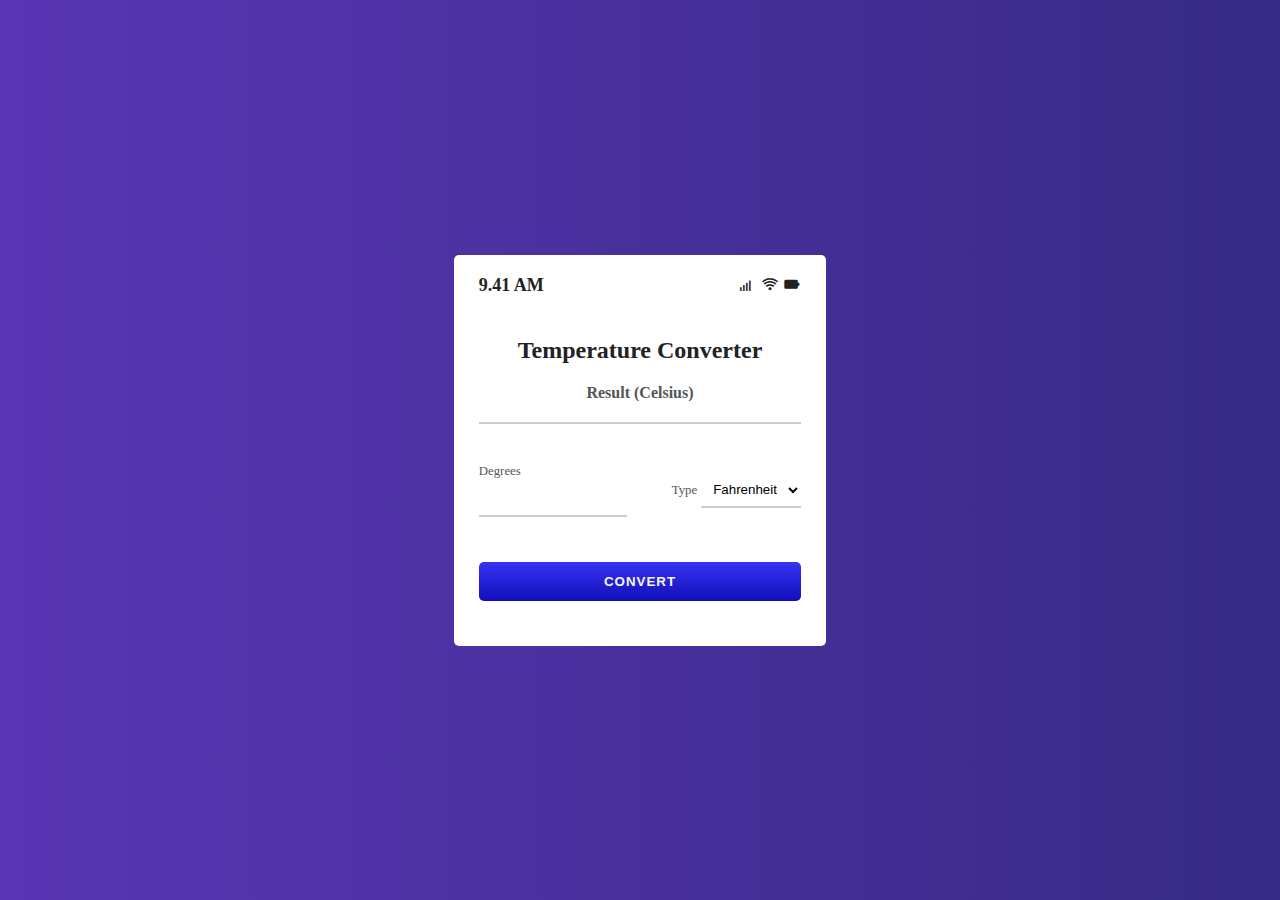
<file: temperature convertor/index.html>
<!DOCTYPE html>
<html lang="en">
  <head>
    <meta charset="UTF-8" />
    <meta name="viewport" content="width=device-width, initial-scale=1.0" />
    <title>Temperature Converter Website using html, css & JavaScript</title>
    <!-- css link -->
    <link rel="stylesheet" href="css/css/styles.css" />

    <!-- box icons -->
    <link rel="stylesheet"
  href="https://unpkg.com/boxicons@latest/css/boxicons.min.css">

      <!-- font awesome -->
      <link rel="stylesheet" href="https://cdnjs.cloudflare.com/ajax/libs/font-awesome/4.7.0/css/font-awesome.min.css">

  </head>
  <body>
    <div class="container">
        <div class="temperature-converter">
            <div class="mobile">
                <p class="time">9.41 AM</p>
                <div>
                    <i class='bx bx-signal-4'></i>
                    <i class='bx bx-wifi' ></i>
                    <i class='bx bxs-battery' ></i>
                </div>
            </div>

            <h1 class="title">Temperature Converter</h1>

            <div class="result">
              <span class="result-heading">Result (Celsius)</span>
              <h2 class="celsius-value" id="celsius"></h2>
            </div>

            <!-- input field -->
            <div class="degree-type">
                <!-- for degrees -->
              <div class="degree-field">
                <label for="degree">Degrees</label>
                <input type="number" name="degree" id="degree" />
              </div>

              <!-- for option selection -->
              <div class="temp-field">
                <label for="temp-type">Type</label>
                <select name="temperatures" id="temp-type" autocomplete="on">
                  <option id="fahrenheit" value="fahrenheit">Fahrenheit</option>
                  <option id="kelvin" value="kelvin">Kelvin</option>
                </select>
              </div>
            </div>
            <button id="convert-btn">Convert</button>
            
        </div>
      </div>
    <!-- script tags -->
    <script src="js/app.js"></script>
  </body>
</html>
</file>
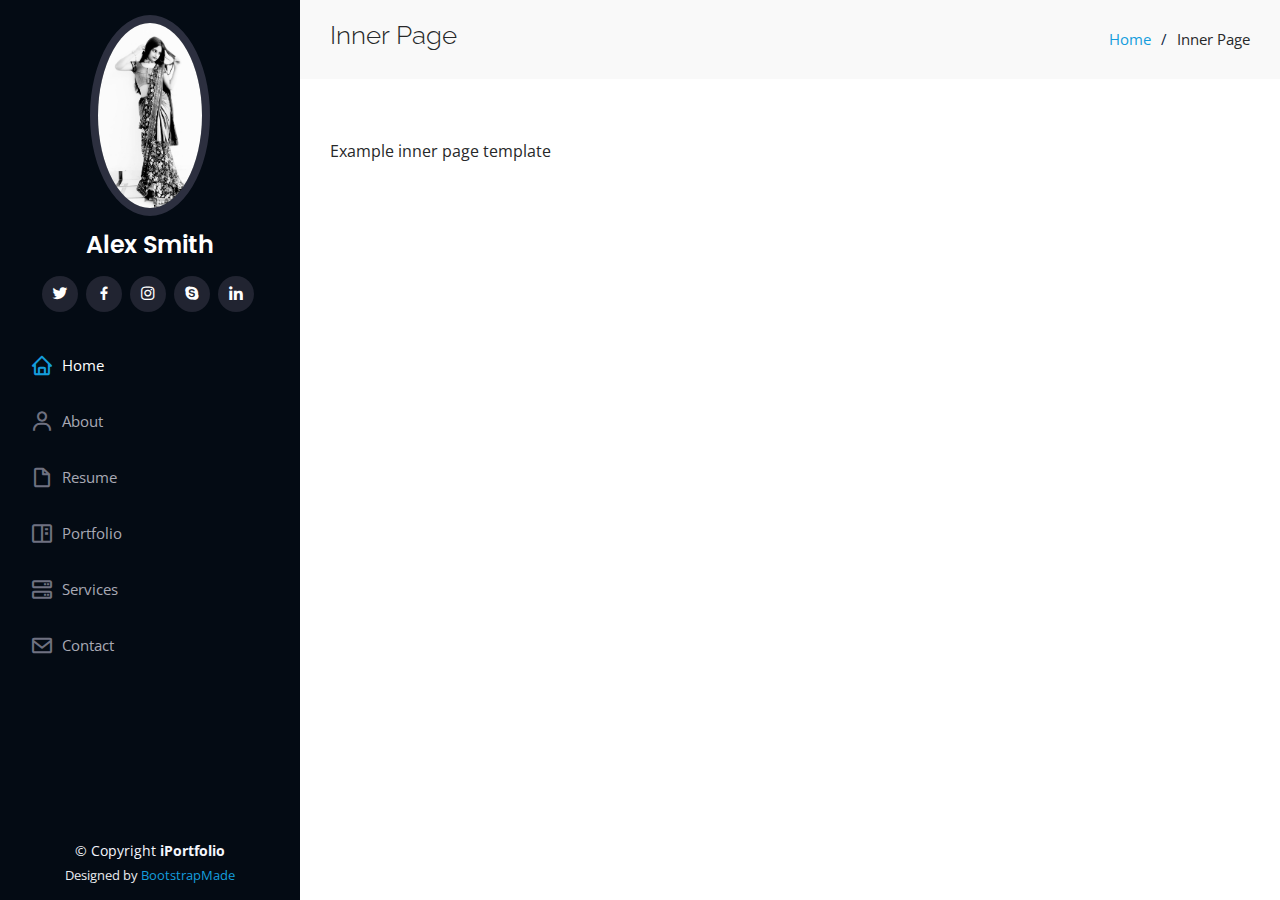
<file: portfolioo/inner-page.html>
<!DOCTYPE html>
<html lang="en">

<head>
  <meta charset="utf-8">
  <meta content="width=device-width, initial-scale=1.0" name="viewport">

  <title>Inner Page - iPortfolio Bootstrap Template</title>
  <meta content="" name="description">
  <meta content="" name="keywords">

  <!-- Favicons -->
  <link href="assets/img/favicon.png" rel="icon">
  <link href="assets/img/apple-touch-icon.png" rel="apple-touch-icon">

  <!-- Google Fonts -->
  <link href="https://fonts.googleapis.com/css?family=Open+Sans:300,300i,400,400i,600,600i,700,700i|Raleway:300,300i,400,400i,500,500i,600,600i,700,700i|Poppins:300,300i,400,400i,500,500i,600,600i,700,700i" rel="stylesheet">

  <!-- Vendor CSS Files -->
  <link href="assets/vendor/aos/aos.css" rel="stylesheet">
  <link href="assets/vendor/bootstrap/css/bootstrap.min.css" rel="stylesheet">
  <link href="assets/vendor/bootstrap-icons/bootstrap-icons.css" rel="stylesheet">
  <link href="assets/vendor/boxicons/css/boxicons.min.css" rel="stylesheet">
  <link href="assets/vendor/glightbox/css/glightbox.min.css" rel="stylesheet">
  <link href="assets/vendor/swiper/swiper-bundle.min.css" rel="stylesheet">

  <!-- Template Main CSS File -->
  <link href="assets/css/style.css" rel="stylesheet">

 
</head>

<body>

  <!-- ======= Mobile nav toggle button ======= -->
  <i class="bi bi-list mobile-nav-toggle d-xl-none"></i>

  <!-- ======= Header ======= -->
  <header id="header">
    <div class="d-flex flex-column">

      <div class="profile">
        <img src="assets/img/IMG_20211114_165526.jpg" alt="" class="img-fluid rounded-circle">
        <h1 class="text-light"><a href="index.html">Alex Smith</a></h1>
        <div class="social-links mt-3 text-center">
          <a href="#" class="twitter"><i class="bx bxl-twitter"></i></a>
          <a href="#" class="facebook"><i class="bx bxl-facebook"></i></a>
          <a href="#" class="instagram"><i class="bx bxl-instagram"></i></a>
          <a href="#" class="google-plus"><i class="bx bxl-skype"></i></a>
          <a href="#" class="linkedin"><i class="bx bxl-linkedin"></i></a>
        </div>
      </div>

      <nav id="navbar" class="nav-menu navbar">
        <ul>
          <li><a href="#hero" class="nav-link scrollto active"><i class="bx bx-home"></i> <span>Home</span></a></li>
          <li><a href="#about" class="nav-link scrollto"><i class="bx bx-user"></i> <span>About</span></a></li>
          <li><a href="#resume" class="nav-link scrollto"><i class="bx bx-file-blank"></i> <span>Resume</span></a></li>
          <li><a href="#portfolio" class="nav-link scrollto"><i class="bx bx-book-content"></i> <span>Portfolio</span></a></li>
          <li><a href="#services" class="nav-link scrollto"><i class="bx bx-server"></i> <span>Services</span></a></li>
          <li><a href="#contact" class="nav-link scrollto"><i class="bx bx-envelope"></i> <span>Contact</span></a></li>
        </ul>
      </nav><!-- .nav-menu -->
    </div>
  </header><!-- End Header -->

  <main id="main">

    <!-- ======= Breadcrumbs ======= -->
    <section class="breadcrumbs">
      <div class="container">

        <div class="d-flex justify-content-between align-items-center">
          <h2>Inner Page</h2>
          <ol>
            <li><a href="index.html">Home</a></li>
            <li>Inner Page</li>
          </ol>
        </div>

      </div>
    </section><!-- End Breadcrumbs -->

    <section class="inner-page">
      <div class="container">
        <p>
          Example inner page template
        </p>
      </div>
    </section>

  </main><!-- End #main -->

  <!-- ======= Footer ======= -->
  <footer id="footer">
    <div class="container">
      <div class="copyright">
        &copy; Copyright <strong><span>iPortfolio</span></strong>
      </div>
      <div class="credits">
        <!-- All the links in the footer should remain intact. -->
        <!-- You can delete the links only if you purchased the pro version. -->
        <!-- Licensing information: https://bootstrapmade.com/license/ -->
        <!-- Purchase the pro version with working PHP/AJAX contact form: https://bootstrapmade.com/iportfolio-bootstrap-portfolio-websites-template/ -->
        Designed by <a href="https://bootstrapmade.com/">BootstrapMade</a>
      </div>
    </div>
  </footer><!-- End  Footer -->

  <a href="#" class="back-to-top d-flex align-items-center justify-content-center"><i class="bi bi-arrow-up-short"></i></a>

  <!-- Vendor JS Files -->
  <script src="assets/vendor/purecounter/purecounter_vanilla.js"></script>
  <script src="assets/vendor/aos/aos.js"></script>
  <script src="assets/vendor/bootstrap/js/bootstrap.bundle.min.js"></script>
  <script src="assets/vendor/glightbox/js/glightbox.min.js"></script>
  <script src="assets/vendor/isotope-layout/isotope.pkgd.min.js"></script>
  <script src="assets/vendor/swiper/swiper-bundle.min.js"></script>
  <script src="assets/vendor/typed.js/typed.umd.js"></script>
  <script src="assets/vendor/waypoints/noframework.waypoints.js"></script>
  <script src="assets/vendor/php-email-form/validate.js"></script>

  <!-- Template Main JS File -->
  <script src="assets/js/main.js"></script>

</body>

</html>
</file>
<file: temperature convertor/css/css/styles.css>
* {
    box-sizing: border-box;
    margin: 0;
    padding: 0;
  }
  
  body {
    background-color: #020d45;
    background: linear-gradient(90deg, #5936b4 0%, #362a84 100%);
    color: #222;
    font-size: 1rem;
    display: flex;
    justify-content: center;
    align-items: center;
    width: 100vw;
    height: 100vh;
  }
  
  .mobile {
    display: flex;
    justify-content: space-between;
    margin-bottom: 40px;
    font-size: 18px;
    font-weight: 700;
  }
  
  .temperature-converter {
    background: #fff;
    border-radius: 5px;
    position: relative;
    display: flex;
    flex-direction: column;
    justify-content: center;
    padding: 20px 25px 45px;
    min-width: 320px;
    width: 100%;
    height: auto;
    box-shadow: -5px -5px 250px 0px rgba(255, 255, 255, 0.02) inset;
    backdrop-filter: blur(21px);
  }
  
  .title {
    color: #222;
    font-size: 1.5rem;
    text-align: center;
  }
  .result {
    text-align: center;
    margin: 20px 0;
  }
  .result-heading {
    color: #555;
    font-size: 1rem;
    font-weight: 600;
  }
  .celsius-value {
    border-bottom: 2px solid #ccc;
    padding: 10px;
    transition: all .45s ease;
  }
  label {
    color: #555;
    font-size: 0.8rem;
    margin-bottom: 5px;
  }
  input,
  select {
    background: transparent;
    border: none;
    outline: none;
    border-bottom: 2px solid #ccc;
    padding: 8px;
    margin-bottom: 15px;
  }
  input:focus {
    border: 1px solid #4c49f3;
  }
  .degree-type {
    display: flex;
    justify-content: space-between;
    align-items: center;
    padding: 20px 0;
  }
  .degree-field {
    display: flex;
    flex-direction: column;
    width: 46%;
  }
  option {
    background-color: #3c39e7;
    color: #f6f6f6;
  }
  #convert-btn {
    background: linear-gradient(to bottom, #3633f3, #120fb9);
    border: none;
    outline: none;
    border-radius: 5px;
    color: #f6f6f6;
    cursor: pointer;
    font-weight: bold;
    letter-spacing: 1px;
    text-transform: uppercase;
    margin-top: 10px;
    padding: 12px 80px;
    transition: all 0.3s ease-in;
  }
  #convert-btn:hover {
    background: linear-gradient(to bottom, #4a47e7, #322fda);
  }
  
  /* Add a right margin to each icon */
  
  .fa {
    margin-left: -12px;
    margin-right: 8px;
  }
  
  .loading {
    display: none;
  }
</file>
<file: portfolioo/assets/css/style.css>
body {
  font-family: "Open Sans", sans-serif;
  color: #272829;
}

a {
  color: #149ddd;
  text-decoration: none;
}

a:hover {
  color: #37b3ed;
  text-decoration: none;
}

h1,
h2,
h3,
h4,
h5,
h6 {
  font-family: "Raleway", sans-serif;
}

/*--------------------------------------------------------------
# Back to top button
--------------------------------------------------------------*/
.back-to-top {
  position: fixed;
  visibility: hidden;
  opacity: 0;
  right: 15px;
  bottom: 15px;
  z-index: 996;
  background: #149ddd;
  width: 40px;
  height: 40px;
  border-radius: 50px;
  transition: all 0.4s;
}

.back-to-top i {
  font-size: 28px;
  color: #fff;
  line-height: 0;
}

.back-to-top:hover {
  background: #2eafec;
  color: #fff;
}

.back-to-top.active {
  visibility: visible;
  opacity: 1;
}

/*--------------------------------------------------------------
# Header
--------------------------------------------------------------*/
#header {
  position: fixed;
  top: 0;
  left: 0;
  bottom: 0;
  width: 300px;
  transition: all ease-in-out 0.5s;
  z-index: 9997;
  transition: all 0.5s;
  padding: 0 15px;
  background: #040b14;
  overflow-y: auto;
}

#header .profile img {
  margin: 15px auto;
  display: block;
  width: 120px;
  border: 8px solid #2c2f3f;
}

#header .profile h1 {
  font-size: 24px;
  margin: 0;
  padding: 0;
  font-weight: 600;
  -moz-text-align-last: center;
  text-align-last: center;
  font-family: "Poppins", sans-serif;
}

#header .profile h1 a,
#header .profile h1 a:hover {
  color: #fff;
  text-decoration: none;
}

#header .profile .social-links a {
  font-size: 18px;
  display: inline-block;
  background: #212431;
  color: #fff;
  line-height: 1;
  padding: 8px 0;
  margin-right: 4px;
  border-radius: 50%;
  text-align: center;
  width: 36px;
  height: 36px;
  transition: 0.3s;
}

#header .profile .social-links a:hover {
  background: #149ddd;
  color: #fff;
  text-decoration: none;
}

#main {
  margin-left: 300px;
}

.container,
.container-fluid {
  padding-left: 30px;
  padding-right: 30px;
}

@media (max-width: 1199px) {
  #header {
    left: -300px;
  }

  #main {
    margin-left: 0;
  }

  .container,
  .container-fluid {
    padding-left: 12px;
    padding-right: 12px;
  }
}

/*--------------------------------------------------------------
# Navigation Menu
--------------------------------------------------------------*/
/* Desktop Navigation */
.nav-menu {
  padding: 30px 0 0 0;
}

.nav-menu * {
  margin: 0;
  padding: 0;
  list-style: none;
}

.nav-menu>ul>li {
  position: relative;
  white-space: nowrap;
}

.nav-menu a,
.nav-menu a:focus {
  display: flex;
  align-items: center;
  color: #a8a9b4;
  padding: 12px 15px;
  margin-bottom: 8px;
  transition: 0.3s;
  font-size: 15px;
}

.nav-menu a i,
.nav-menu a:focus i {
  font-size: 24px;
  padding-right: 8px;
  color: #6f7180;
}

.nav-menu a:hover,
.nav-menu .active,
.nav-menu .active:focus,
.nav-menu li:hover>a {
  text-decoration: none;
  color: #fff;
}

.nav-menu a:hover i,
.nav-menu .active i,
.nav-menu .active:focus i,
.nav-menu li:hover>a i {
  color: #149ddd;
}

/* Mobile Navigation */
.mobile-nav-toggle {
  position: fixed;
  right: 15px;
  top: 15px;
  z-index: 9998;
  border: 0;
  font-size: 24px;
  transition: all 0.4s;
  outline: none !important;
  background-color: #149ddd;
  color: #fff;
  width: 40px;
  height: 40px;
  display: inline-flex;
  align-items: center;
  justify-content: center;
  line-height: 0;
  border-radius: 50px;
  cursor: pointer;
}

.mobile-nav-active {
  overflow: hidden;
}

.mobile-nav-active #header {
  left: 0;
}

/*--------------------------------------------------------------
# Hero Section
--------------------------------------------------------------*/
#hero {
  width: 100%;
  height: 100vh;
  background: url("../img/hero-bg.jpg") top center;
  background-size: cover;
}

#hero:before {
  content: "";
  background: rgba(5, 13, 24, 0.3);
  position: absolute;
  bottom: 0;
  top: 0;
  left: 0;
  right: 0;
  z-index: 1;
}

#hero .hero-container {
  position: relative;
  z-index: 2;
  min-width: 300px;
}

#hero h1 {
  margin: 0 0 10px 0;
  font-size: 64px;
  font-weight: 700;
  line-height: 56px;
  color: #fff;
}

#hero p {
  color: #fff;
  margin-bottom: 50px;
  font-size: 26px;
  font-family: "Poppins", sans-serif;
}

#hero p span {
  color: #fff;
  padding-bottom: 4px;
  letter-spacing: 1px;
  border-bottom: 3px solid #149ddd;
}

@media (min-width: 1024px) {
  #hero {
    background-attachment: fixed;
  }
}

@media (max-width: 768px) {
  #hero h1 {
    font-size: 28px;
    line-height: 36px;
  }

  #hero h2 {
    font-size: 18px;
    line-height: 24px;
    margin-bottom: 30px;
  }
}

/*--------------------------------------------------------------
# Sections General
--------------------------------------------------------------*/
section {
  padding: 60px 0;
  overflow: hidden;
}

.section-bg {
  background: #f5f8fd;
}

.section-title {
  padding-bottom: 30px;
}

.section-title h2 {
  font-size: 32px;
  font-weight: bold;
  margin-bottom: 20px;
  padding-bottom: 20px;
  position: relative;
  color: #173b6c;
}

.section-title h2::after {
  content: "";
  position: absolute;
  display: block;
  width: 50px;
  height: 3px;
  background: #149ddd;
  bottom: 0;
  left: 0;
}

.section-title p {
  margin-bottom: 0;
}

/*--------------------------------------------------------------
# About
--------------------------------------------------------------*/
.about .content h3 {
  font-weight: 700;
  font-size: 26px;
  color: #173b6c;
}

.about .content ul {
  list-style: none;
  padding: 0;
}

.about .content ul li {
  margin-bottom: 20px;
  display: flex;
  align-items: center;
}

.about .content ul strong {
  margin-right: 10px;
}

.about .content ul i {
  font-size: 16px;
  margin-right: 5px;
  color: #149ddd;
  line-height: 0;
}

.about .content p:last-child {
  margin-bottom: 0;
}

/*--------------------------------------------------------------
# Facts
--------------------------------------------------------------*/
.facts {
  padding-bottom: 30px;
}

.facts .count-box {
  padding: 30px;
  width: 100%;
}

.facts .count-box i {
  display: block;
  font-size: 44px;
  color: #149ddd;
  float: left;
  line-height: 0;
}

.facts .count-box span {
  font-size: 48px;
  line-height: 40px;
  display: block;
  font-weight: 700;
  color: #050d18;
  margin-left: 60px;
}

.facts .count-box p {
  padding: 15px 0 0 0;
  margin: 0 0 0 60px;
  font-family: "Raleway", sans-serif;
  font-size: 14px;
  color: #122f57;
}

.facts .count-box a {
  font-weight: 600;
  display: block;
  margin-top: 20px;
  color: #122f57;
  font-size: 15px;
  font-family: "Poppins", sans-serif;
  transition: ease-in-out 0.3s;
}

.facts .count-box a:hover {
  color: #1f5297;
}

/*--------------------------------------------------------------
# Akills
--------------------------------------------------------------*/
.skills .progress {
  height: 60px;
  display: block;
  background: none;
  border-radius: 0;
}

.skills .progress .skill {
  padding: 0;
  margin: 0 0 6px 0;
  text-transform: uppercase;
  display: block;
  font-weight: 600;
  font-family: "Poppins", sans-serif;
  color: #050d18;
}

.skills .progress .skill .val {
  float: right;
  font-style: normal;
}

.skills .progress-bar-wrap {
  background: #dce8f8;
  height: 10px;
}

.skills .progress-bar {
  width: 1px;
  height: 10px;
  transition: 0.9s;
  background-color: #149ddd;
}

/*--------------------------------------------------------------
# Resume
--------------------------------------------------------------*/
.resume .resume-title {
  font-size: 26px;
  font-weight: 700;
  margin-top: 20px;
  margin-bottom: 20px;
  color: #050d18;
}

.resume .resume-item {
  padding: 0 0 20px 20px;
  margin-top: -2px;
  border-left: 2px solid #1f5297;
  position: relative;
}

.resume .resume-item h4 {
  line-height: 18px;
  font-size: 18px;
  font-weight: 600;
  text-transform: uppercase;
  font-family: "Poppins", sans-serif;
  color: #050d18;
  margin-bottom: 10px;
}

.resume .resume-item h5 {
  font-size: 16px;
  background: #e4edf9;
  padding: 5px 15px;
  display: inline-block;
  font-weight: 600;
  margin-bottom: 10px;
}

.resume .resume-item ul {
  padding-left: 20px;
}

.resume .resume-item ul li {
  padding-bottom: 10px;
}

.resume .resume-item:last-child {
  padding-bottom: 0;
}

.resume .resume-item::before {
  content: "";
  position: absolute;
  width: 16px;
  height: 16px;
  border-radius: 50px;
  left: -9px;
  top: 0;
  background: #fff;
  border: 2px solid #1f5297;
}

/*--------------------------------------------------------------
# Portfolio
--------------------------------------------------------------*/
.portfolio .portfolio-item {
  margin-bottom: 30px;
}

.portfolio #portfolio-flters {
  padding: 0;
  margin: 0 auto 35px auto;
  list-style: none;
  text-align: center;
  background: #fff;
  border-radius: 50px;
  padding: 2px 15px;
}

.portfolio #portfolio-flters li {
  cursor: pointer;
  display: inline-block;
  padding: 10px 15px 8px 15px;
  font-size: 14px;
  font-weight: 600;
  line-height: 1;
  text-transform: uppercase;
  color: #272829;
  margin-bottom: 5px;
  transition: all 0.3s ease-in-out;
}

.portfolio #portfolio-flters li:hover,
.portfolio #portfolio-flters li.filter-active {
  color: #149ddd;
}

.portfolio #portfolio-flters li:last-child {
  margin-right: 0;
}

.portfolio .portfolio-wrap {
  transition: 0.3s;
  position: relative;
  overflow: hidden;
  z-index: 1;
}

.portfolio .portfolio-wrap::before {
  content: "";
  background: rgba(255, 255, 255, 0.5);
  position: absolute;
  left: 0;
  right: 0;
  top: 0;
  bottom: 0;
  transition: all ease-in-out 0.3s;
  z-index: 2;
  opacity: 0;
}

.portfolio .portfolio-wrap .portfolio-links {
  opacity: 1;
  left: 0;
  right: 0;
  bottom: -60px;
  z-index: 3;
  position: absolute;
  transition: all ease-in-out 0.3s;
  display: flex;
  justify-content: center;
}

.portfolio .portfolio-wrap .portfolio-links a {
  color: #fff;
  font-size: 28px;
  text-align: center;
  background: rgba(20, 157, 221, 0.75);
  transition: 0.3s;
  width: 50%;
}

.portfolio .portfolio-wrap .portfolio-links a:hover {
  background: rgba(20, 157, 221, 0.95);
}

.portfolio .portfolio-wrap .portfolio-links a+a {
  border-left: 1px solid #37b3ed;
}

.portfolio .portfolio-wrap:hover::before {
  top: 0;
  left: 0;
  right: 0;
  bottom: 0;
  opacity: 1;
}

.portfolio .portfolio-wrap:hover .portfolio-links {
  opacity: 1;
  bottom: 0;
}

/*--------------------------------------------------------------
# Portfolio Details
--------------------------------------------------------------*/
.portfolio-details {
  padding-top: 40px;
}

.portfolio-details .portfolio-details-slider img {
  width: 100%;
}

.portfolio-details .portfolio-details-slider .swiper-pagination {
  margin-top: 20px;
  position: relative;
}

.portfolio-details .portfolio-details-slider .swiper-pagination .swiper-pagination-bullet {
  width: 12px;
  height: 12px;
  background-color: #fff;
  opacity: 1;
  border: 1px solid #149ddd;
}

.portfolio-details .portfolio-details-slider .swiper-pagination .swiper-pagination-bullet-active {
  background-color: #149ddd;
}

.portfolio-details .portfolio-info {
  padding: 30px;
  box-shadow: 0px 0 30px rgba(5, 13, 24, 0.08);
}

.portfolio-details .portfolio-info h3 {
  font-size: 22px;
  font-weight: 700;
  margin-bottom: 20px;
  padding-bottom: 20px;
  border-bottom: 1px solid #eee;
}

.portfolio-details .portfolio-info ul {
  list-style: none;
  padding: 0;
  font-size: 15px;
}

.portfolio-details .portfolio-info ul li+li {
  margin-top: 10px;
}

.portfolio-details .portfolio-description {
  padding-top: 30px;
}

.portfolio-details .portfolio-description h2 {
  font-size: 26px;
  font-weight: 700;
  margin-bottom: 20px;
}

.portfolio-details .portfolio-description p {
  padding: 0;
}

/*--------------------------------------------------------------
# Services
--------------------------------------------------------------*/
.services .icon-box {
  margin-bottom: 20px;
}

.services .icon {
  float: left;
  display: flex;
  align-items: center;
  justify-content: center;
  width: 54px;
  height: 54px;
  background: #149ddd;
  border-radius: 50%;
  transition: 0.5s;
  border: 1px solid #149ddd;
}

.services .icon i {
  color: #fff;
  font-size: 24px;
  line-height: 0;
}

.services .icon-box:hover .icon {
  background: #fff;
}

.services .icon-box:hover .icon i {
  color: #149ddd;
}

.services .title {
  margin-left: 80px;
  font-weight: 700;
  margin-bottom: 15px;
  font-size: 18px;
}

.services .title a {
  color: #343a40;
}

.services .title a:hover {
  color: #149ddd;
}

.services .description {
  margin-left: 80px;
  line-height: 24px;
  font-size: 14px;
}

/*--------------------------------------------------------------
# Testimonials
--------------------------------------------------------------*/
.testimonials .testimonials-carousel,
.testimonials .testimonials-slider {
  overflow: hidden;
}

.testimonials .testimonial-item {
  box-sizing: content-box;
  text-align: center;
  min-height: 320px;
}

.testimonials .testimonial-item .testimonial-img {
  width: 90px;
  border-radius: 50%;
  margin: 0 auto;
}

.testimonials .testimonial-item h3 {
  font-size: 18px;
  font-weight: bold;
  margin: 10px 0 5px 0;
  color: #111;
}

.testimonials .testimonial-item h4 {
  font-size: 14px;
  color: #999;
  margin: 0;
}

.testimonials .testimonial-item .quote-icon-left,
.testimonials .testimonial-item .quote-icon-right {
  color: #c3e8fa;
  font-size: 26px;
}

.testimonials .testimonial-item .quote-icon-left {
  display: inline-block;
  left: -5px;
  position: relative;
}

.testimonials .testimonial-item .quote-icon-right {
  display: inline-block;
  right: -5px;
  position: relative;
  top: 10px;
}

.testimonials .testimonial-item p {
  font-style: italic;
  margin: 0 15px 15px 15px;
  padding: 20px;
  background: #fff;
  position: relative;
  margin-bottom: 35px;
  border-radius: 6px;
  box-shadow: 0px 2px 15px rgba(0, 0, 0, 0.1);
}

.testimonials .testimonial-item p::after {
  content: "";
  width: 0;
  height: 0;
  border-top: 20px solid #fff;
  border-right: 20px solid transparent;
  border-left: 20px solid transparent;
  position: absolute;
  bottom: -20px;
  left: calc(50% - 20px);
}

.testimonials .swiper-pagination {
  margin-top: 20px;
  position: relative;
}

.testimonials .swiper-pagination .swiper-pagination-bullet {
  width: 12px;
  height: 12px;
  background-color: #fff;
  opacity: 1;
  border: 1px solid #149ddd;
}

.testimonials .swiper-pagination .swiper-pagination-bullet-active {
  background-color: #149ddd;
}

/*--------------------------------------------------------------
# Contact
--------------------------------------------------------------*/
.contact {
  padding-bottom: 130px;
}

.contact .info {
  padding: 30px;
  background: #fff;
  width: 100%;
  box-shadow: 0 0 24px 0 rgba(0, 0, 0, 0.12);
}

.contact .info i {
  font-size: 20px;
  color: #149ddd;
  float: left;
  width: 44px;
  height: 44px;
  background: #dff3fc;
  display: flex;
  justify-content: center;
  align-items: center;
  border-radius: 50px;
  transition: all 0.3s ease-in-out;
}

.contact .info h4 {
  padding: 0 0 0 60px;
  font-size: 22px;
  font-weight: 600;
  margin-bottom: 5px;
  color: #050d18;
}

.contact .info p {
  padding: 0 0 10px 60px;
  margin-bottom: 20px;
  font-size: 14px;
  color: #173b6c;
}

.contact .info .email p {
  padding-top: 5px;
}

.contact .info .social-links {
  padding-left: 60px;
}

.contact .info .social-links a {
  font-size: 18px;
  display: inline-block;
  background: #333;
  color: #fff;
  line-height: 1;
  padding: 8px 0;
  border-radius: 50%;
  text-align: center;
  width: 36px;
  height: 36px;
  transition: 0.3s;
  margin-right: 10px;
}

.contact .info .social-links a:hover {
  background: #149ddd;
  color: #fff;
}

.contact .info .email:hover i,
.contact .info .address:hover i,
.contact .info .phone:hover i {
  background: #149ddd;
  color: #fff;
}

.contact .php-email-form {
  width: 100%;
  padding: 30px;
  background: #fff;
  box-shadow: 0 0 24px 0 rgba(0, 0, 0, 0.12);
}

.contact .php-email-form .form-group {
  padding-bottom: 8px;
}

.contact .php-email-form .validate {
  display: none;
  color: red;
  margin: 0 0 15px 0;
  font-weight: 400;
  font-size: 13px;
}

.contact .php-email-form .error-message {
  display: none;
  color: #fff;
  background: #ed3c0d;
  text-align: left;
  padding: 15px;
  font-weight: 600;
}

.contact .php-email-form .error-message br+br {
  margin-top: 25px;
}

.contact .php-email-form .sent-message {
  display: none;
  color: #fff;
  background: #18d26e;
  text-align: center;
  padding: 15px;
  font-weight: 600;
}

.contact .php-email-form .loading {
  display: none;
  background: #fff;
  text-align: center;
  padding: 15px;
}

.contact .php-email-form .loading:before {
  content: "";
  display: inline-block;
  border-radius: 50%;
  width: 24px;
  height: 24px;
  margin: 0 10px -6px 0;
  border: 3px solid #18d26e;
  border-top-color: #eee;
  animation: animate-loading 1s linear infinite;
}

.contact .php-email-form .form-group {
  margin-bottom: 15px;
}

.contact .php-email-form label {
  padding-bottom: 8px;
}

.contact .php-email-form input,
.contact .php-email-form textarea {
  border-radius: 0;
  box-shadow: none;
  font-size: 14px;
}

.contact .php-email-form input {
  height: 44px;
}

.contact .php-email-form textarea {
  padding: 10px 15px;
}

.contact .php-email-form button[type=submit] {
  background: #149ddd;
  border: 0;
  padding: 10px 24px;
  color: #fff;
  transition: 0.4s;
  border-radius: 4px;
}

.contact .php-email-form button[type=submit]:hover {
  background: #37b3ed;
}

@keyframes animate-loading {
  0% {
    transform: rotate(0deg);
  }

  100% {
    transform: rotate(360deg);
  }
}

/*--------------------------------------------------------------
# Breadcrumbs
--------------------------------------------------------------*/
.breadcrumbs {
  padding: 20px 0;
  background: #f9f9f9;
}

.breadcrumbs h2 {
  font-size: 26px;
  font-weight: 300;
}

.breadcrumbs ol {
  display: flex;
  flex-wrap: wrap;
  list-style: none;
  padding: 0;
  margin: 0;
  font-size: 15px;
}

.breadcrumbs ol li+li {
  padding-left: 10px;
}

.breadcrumbs ol li+li::before {
  display: inline-block;
  padding-right: 10px;
  color: #0e2442;
  content: "/";
}

@media (max-width: 768px) {
  .breadcrumbs .d-flex {
    display: block !important;
  }

  .breadcrumbs ol {
    display: block;
  }

  .breadcrumbs ol li {
    display: inline-block;
  }
}

/*--------------------------------------------------------------
# Footer
--------------------------------------------------------------*/
#footer {
  padding: 15px;
  color: #f4f6fd;
  font-size: 14px;
  position: fixed;
  left: 0;
  bottom: 0;
  width: 300px;
  z-index: 9999;
  background: #040b14;
}

#footer .copyright {
  text-align: center;
}

#footer .credits {
  padding-top: 5px;
  text-align: center;
  font-size: 13px;
  color: #eaebf0;
}

@media (max-width: 1199px) {
  #footer {
    position: static;
    width: auto;
    padding-right: 20px 15px;
  }
}
</file>
